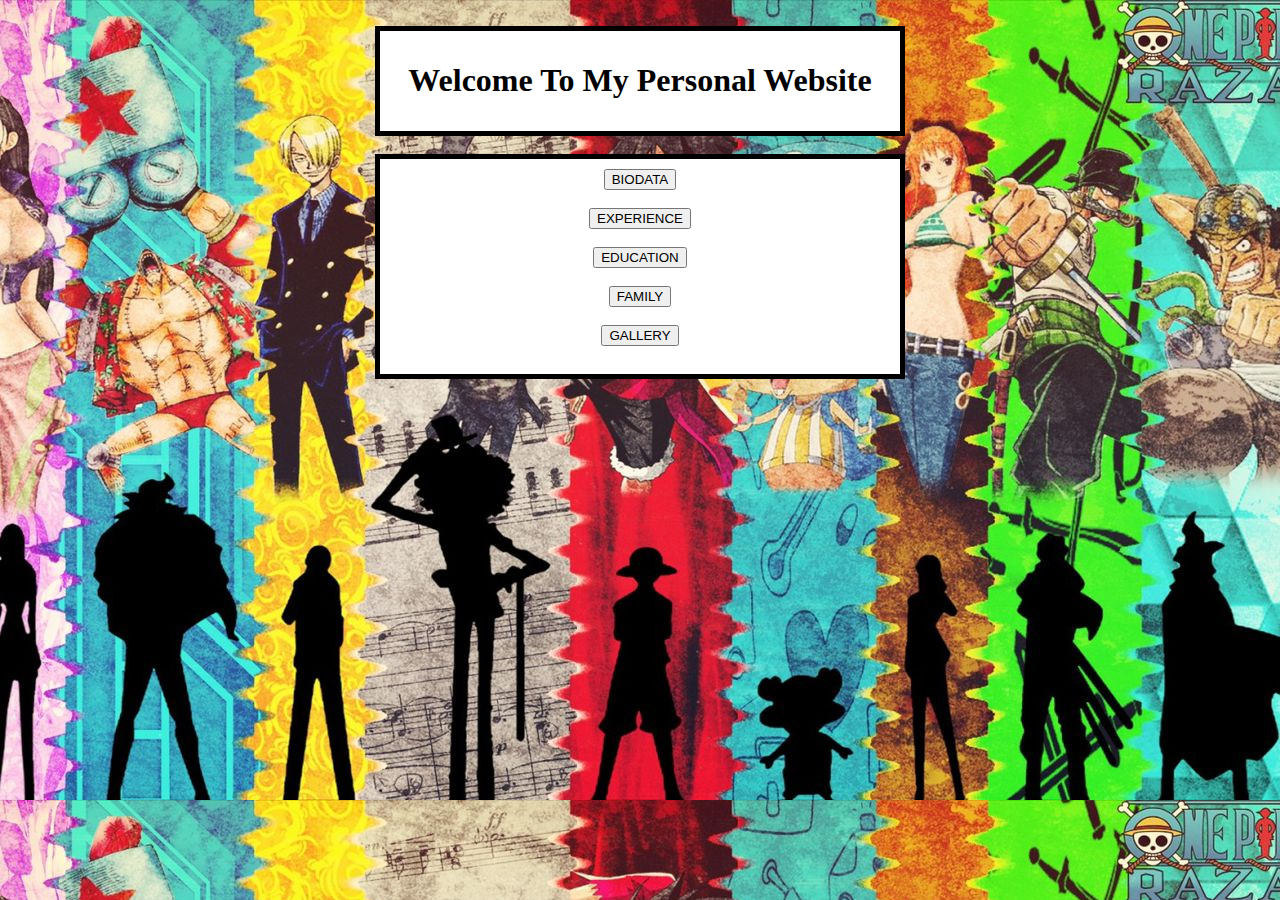
<file: index.html>
<!DOCTYPE html>
<html>
<head>
	<meta charset="utf-8">
	<meta name="viewport" content="width=device-width, initial-scale=1">
	<title>PERSONAL WEBSITE</title>
	<link rel="stylesheet" type="text/css" href="style.css">
</head>
<br>
<body>
	<div>
		<h1>Welcome To My Personal Website</h1>
	</div>
<br>
<div>
	<button onclick="document.location='biodata.html'">BIODATA</button> <br><br>
	<button onclick="document.location='experience.html'">EXPERIENCE</button> <br><br>
	<button onclick="document.location='education.html'">EDUCATION</button> <br><br>
	<button onclick="document.location='family.html'">FAMILY</button> <br><br>
	<button onclick="document.location='gallery.html'">GALLERY</button> <br><br>

</div>


</body>
</html>
</file>
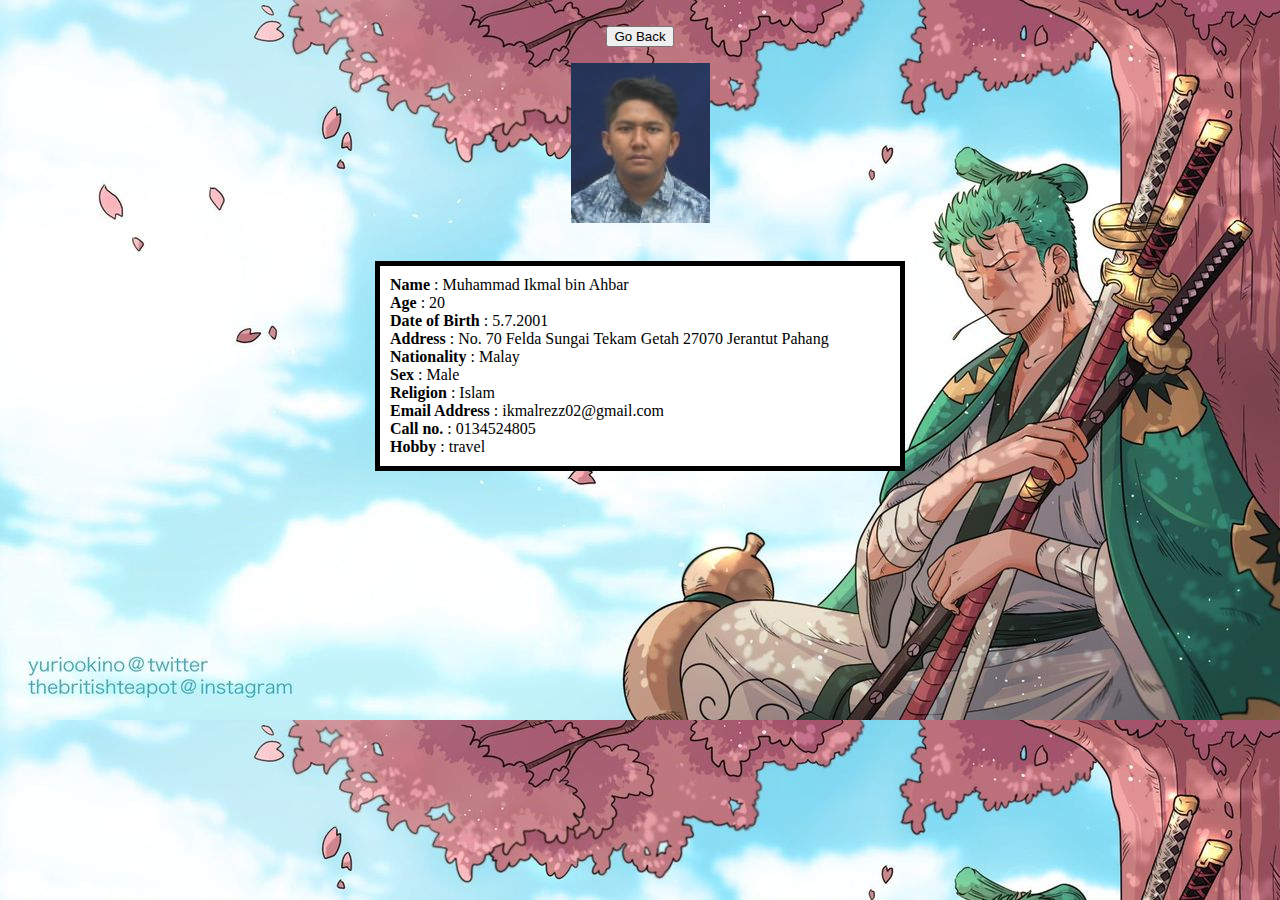
<file: biodata.html>
<!DOCTYPE html>
<html>
<head>
	<meta charset="utf-8">
	<meta name="viewport" content="width=device-width, initial-scale=1">
	<title>BIODATA</title>
	<style>
		body
		{
			background-image: url("zoro.jpg");
			background-size: cover;
			text-align: center;
		}
		div
{
width: 500px;
padding: 10px;
border: 5px solid black;
margin-right: auto;
margin-left: auto;
background-color: white;
}
	</style>
</head>
<body>
	<br>
<button onclick="document.location='index.html'">Go Back</button>
<p>
	<img src="ikmal.jpeg">
</p>
<br>
<div align="justify"> 
	<b>Name</b> : Muhammad Ikmal bin Ahbar <br>
	<b>Age</b> : 20 <br>
	<b>Date of Birth</b> : 5.7.2001 <br>
	<b>Address</b> : No. 70 Felda Sungai Tekam Getah 27070 Jerantut Pahang <br>
    <b>Nationality</b> : Malay <br>
    <b>Sex</b> : Male <br>
   <b>Religion</b> : Islam <br>
    <b>Email Address</b> : ikmalrezz02@gmail.com <br>
    <b>Call no.</b> : 0134524805 <br>
    <b>Hobby</b> : travel <br>


</div>
</body>
</html>
</file>
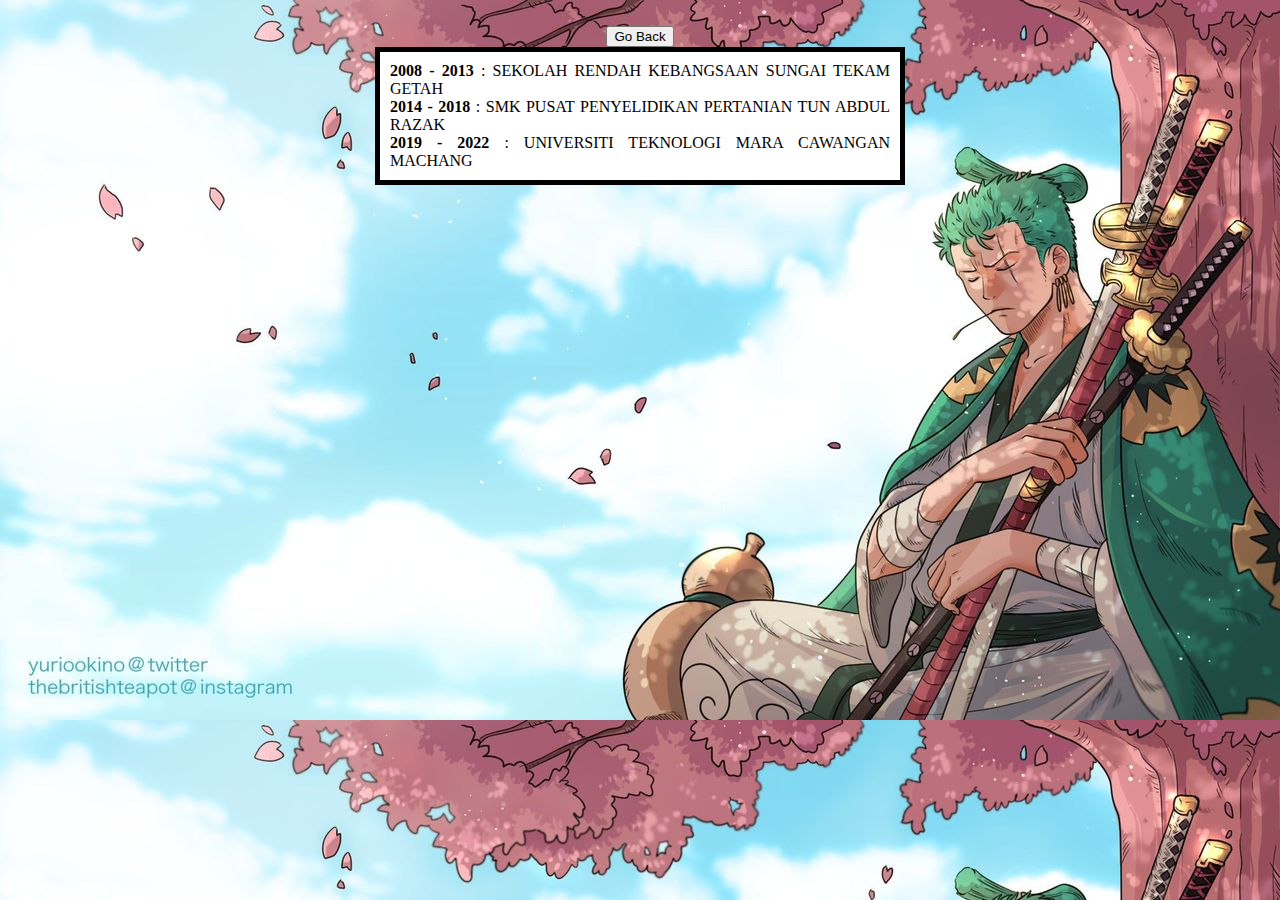
<file: education.html>
<!DOCTYPE html>
<html>
<head>
	<meta charset="utf-8">
	<meta name="viewport" content="width=device-width, initial-scale=1">
	<title>EDUCATION</title>
	<style>
		body
		{
			background-image: url("zoro.jpg");
			background-size: cover;
			text-align: center;
		}
		div
{
width: 500px;
padding: 10px;
border: 5px solid black;
margin-right: auto;
margin-left: auto;
background-color: white;
}
	</style>
</head>
<body>
<br>
<button onclick="document.location='index.html'">Go Back</button>
<br>
<div align="justify"> 
	<b>2008 - 2013</b> : SEKOLAH RENDAH KEBANGSAAN SUNGAI TEKAM GETAH <br>
	<b>2014 - 2018</b> : SMK PUSAT PENYELIDIKAN PERTANIAN TUN ABDUL RAZAK <br>
	<b>2019 - 2022</b> : UNIVERSITI TEKNOLOGI MARA CAWANGAN MACHANG <br>
	
</div>
</body>
</html>
</file>
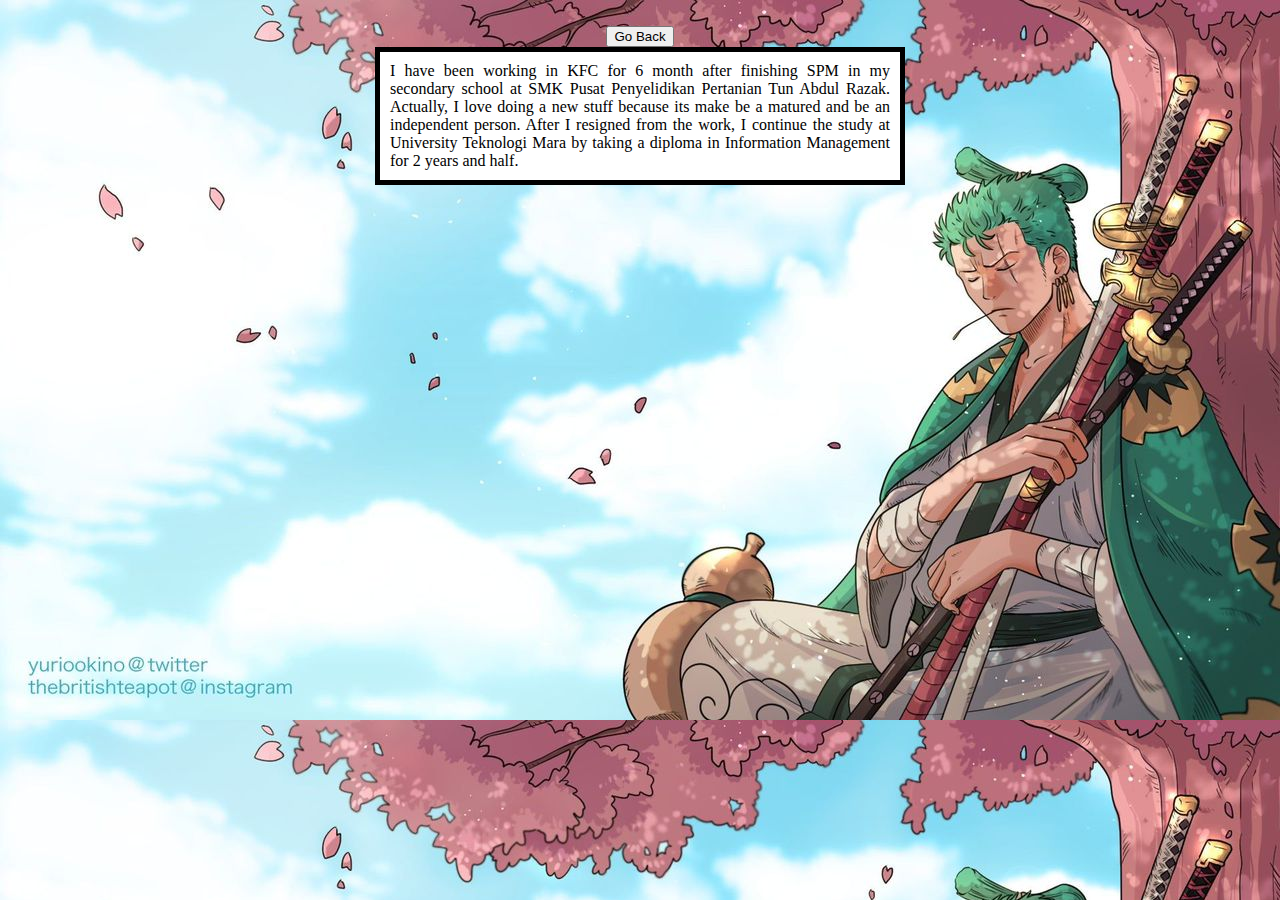
<file: experience.html>
<!DOCTYPE html>
<html>
<head>
	<meta charset="utf-8">
	<meta name="viewport" content="width=device-width, initial-scale=1">
	<title>EXPERIENCE</title>
	<style>
		body
		{
			background-image: url("zoro.jpg");
			background-size: cover;
			text-align: center;
		}
		div
{
width: 500px;
padding: 10px;
border: 5px solid black;
margin-right: auto;
margin-left: auto;
background-color: white;
}
	</style>
</head>
<body>
<br>
<button onclick="document.location='index.html'">Go Back</button>
<br>
<div align="justify"> 
	I have been working in KFC for 6 month after finishing SPM in my secondary school at SMK Pusat Penyelidikan Pertanian Tun Abdul Razak. Actually, I love doing a new stuff because its make be a matured and be an independent person. After I resigned from the work, I continue the study at University Teknologi Mara by taking a diploma in Information Management for 2 years and half.


</div>
</body>
</html>
</file>
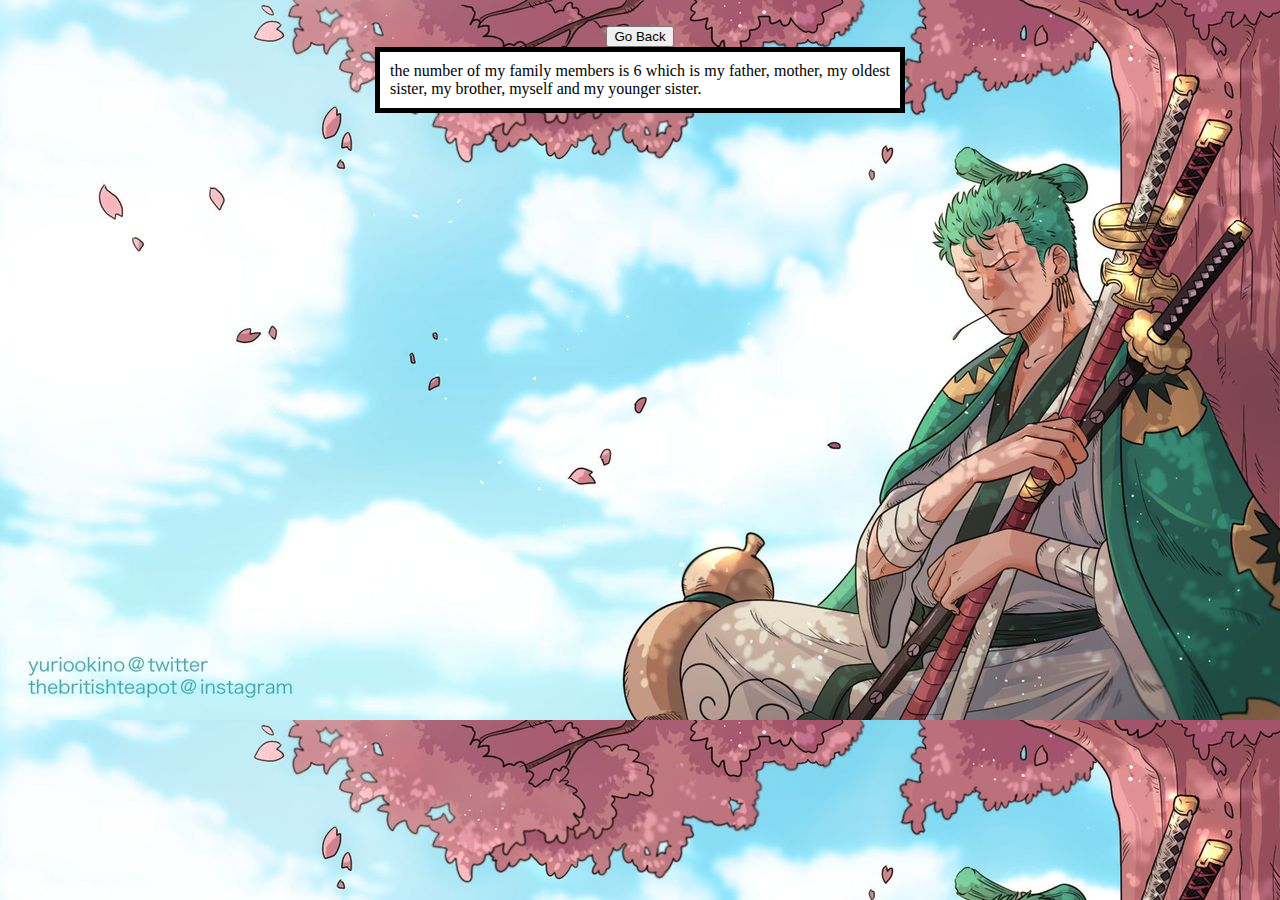
<file: family.html>
<!DOCTYPE html>
<html>
<head>
	<meta charset="utf-8">
	<meta name="viewport" content="width=device-width, initial-scale=1">
	<title>FAMILY</title>
	<style>
		body
		{
			background-image: url("zoro.jpg");
			background-size: cover;
			text-align: center;
		}
		div
{
width: 500px;
padding: 10px;
border: 5px solid black;
margin-right: auto;
margin-left: auto;
background-color: white;
}
	</style>
</head>
<body>
	<br>
<button onclick="document.location='index.html'">Go Back</button>

<br>
<div align="justify"> 
	the number of my family members is 6 which is my father, mother, my oldest sister, my brother, myself and my younger sister.


</div>
</body>
</html>
</file>
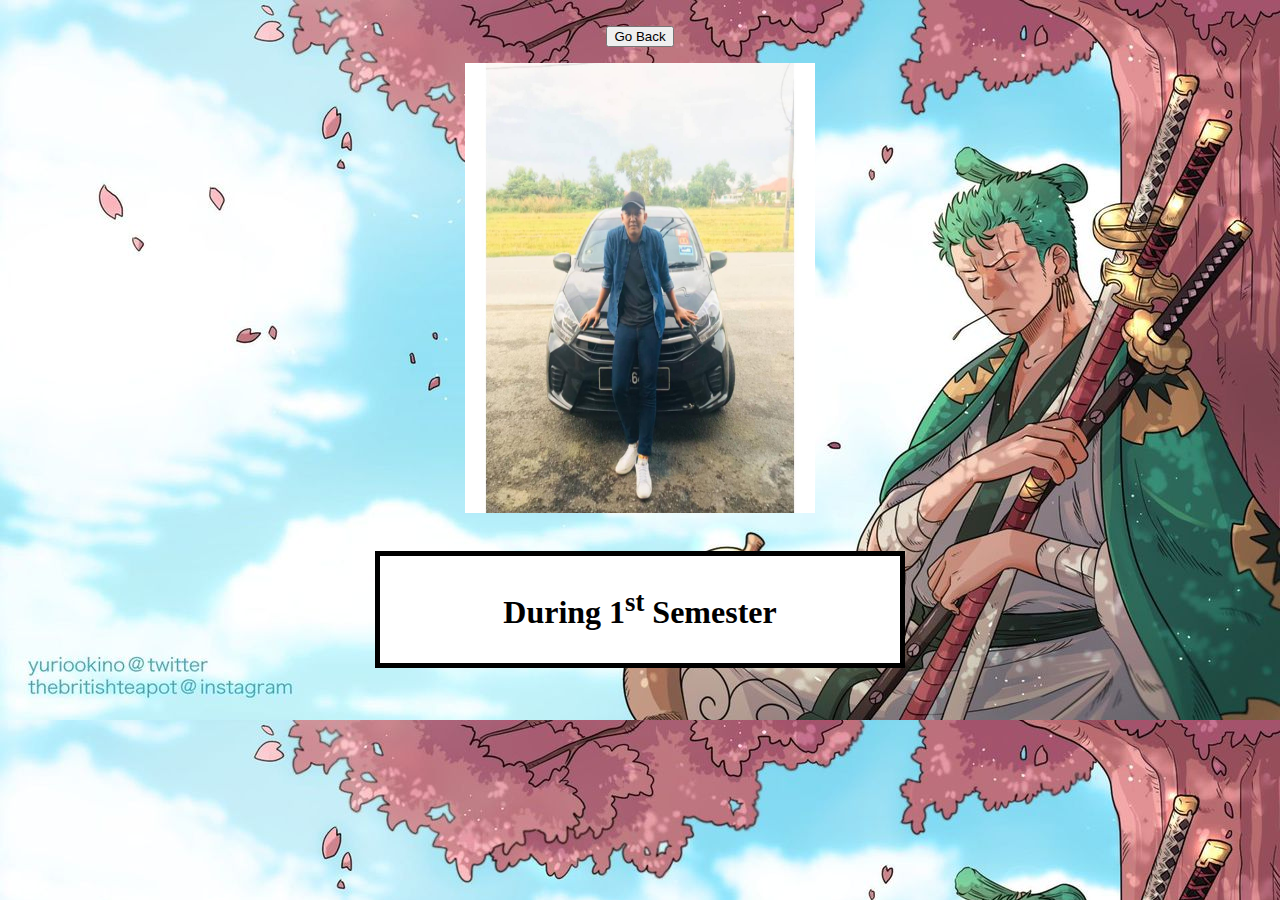
<file: gallery.html>
<!DOCTYPE html>
<html>
<head>
	<meta charset="utf-8">
	<meta name="viewport" content="width=device-width, initial-scale=1">
	<title>GALLERY</title>
	<style>
		body
		{
			background-image: url("zoro.jpg");
			background-size: cover;
			text-align: center;
		}
		div
{
width: 500px;
padding: 10px;
border: 5px solid black;
margin-right: auto;
margin-left: auto;
background-color: white;
}
</style>
</head>
<body>
	<br>
<button onclick="document.location='index.html'">Go Back</button>
	<p>
<img src="rezz.jpeg" width="350px" height="450px">
    </p>
<br>
<div>
	<h1>During 1<sup>st</sup> Semester</h1>
	
</div>
</body>
</html>
</file>
<file: style.css>
body
{
	text-align: center;
	background-image: url("one piece.jpg");
	background-size: cover;
}
div
{
width: 500px;
padding: 10px;
border: 5px solid black;
margin-right: auto;
margin-left: auto;
background-color: white;
}
</file>
